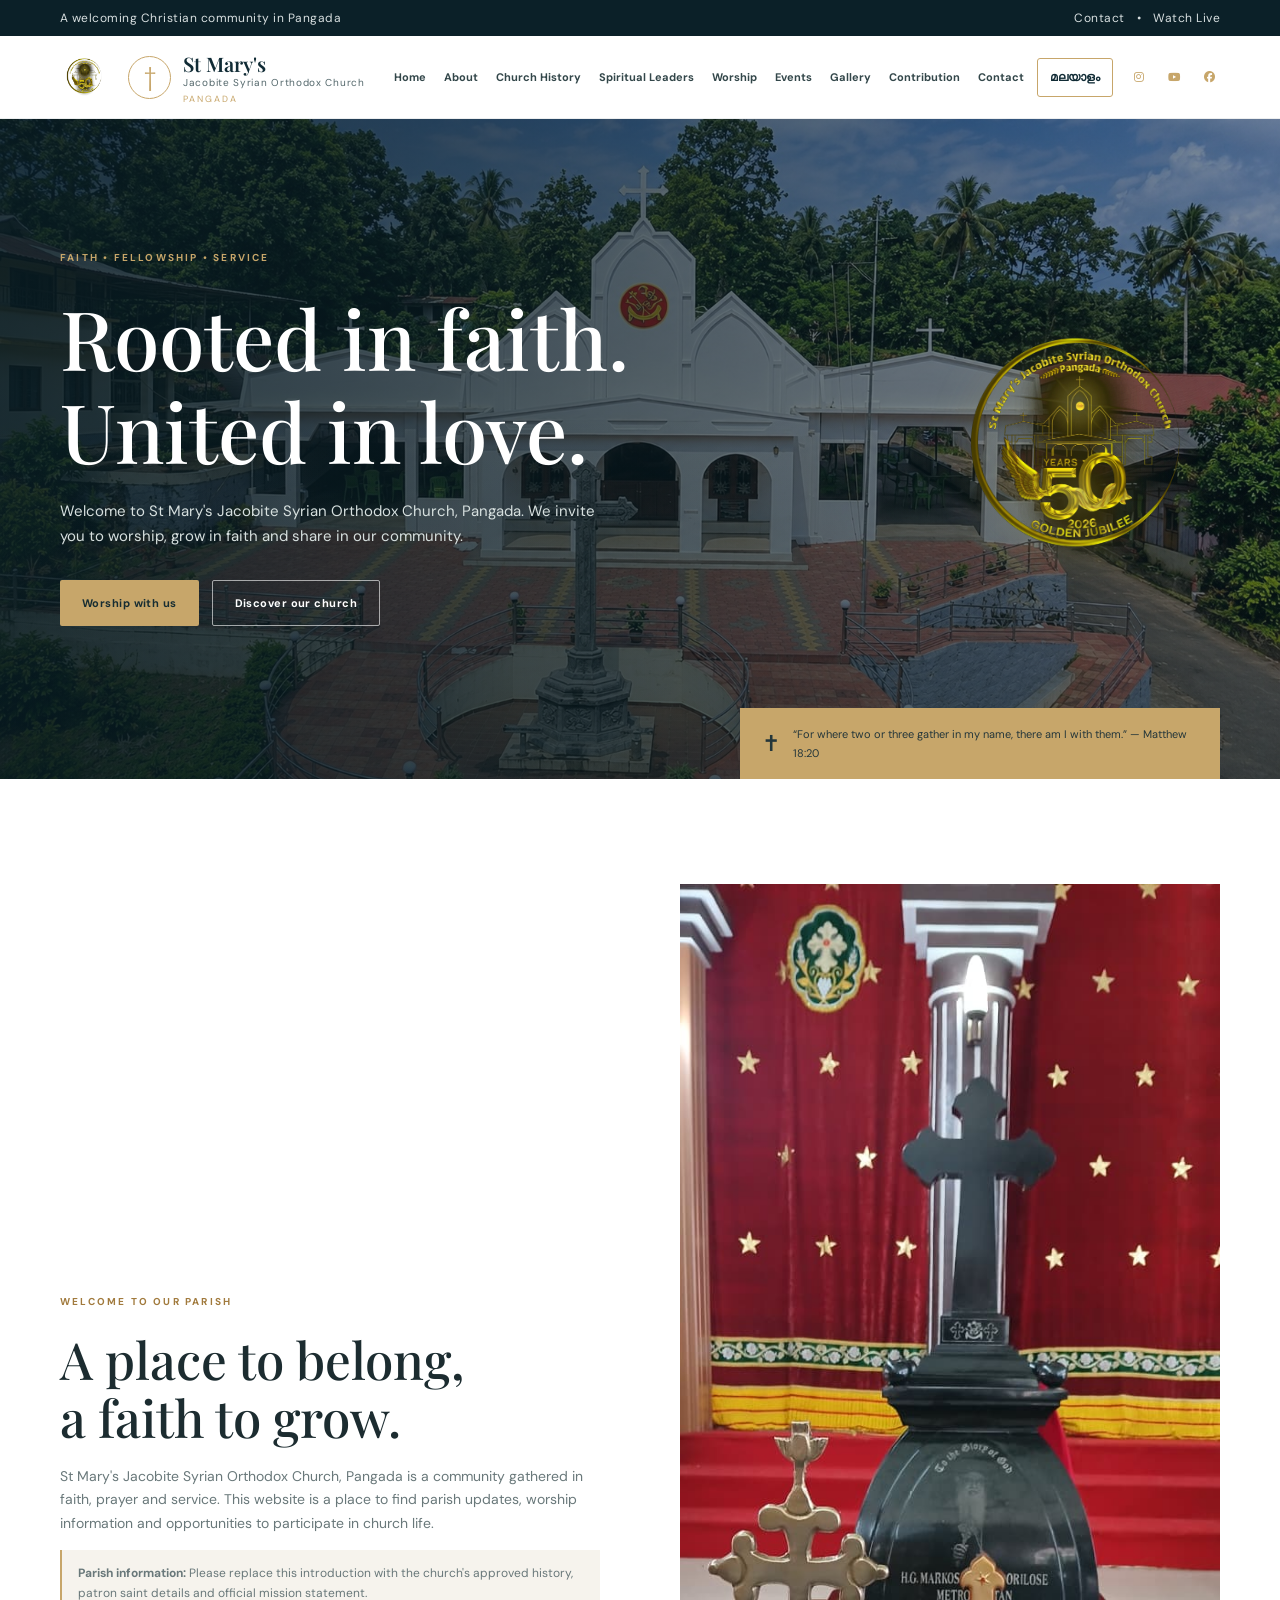
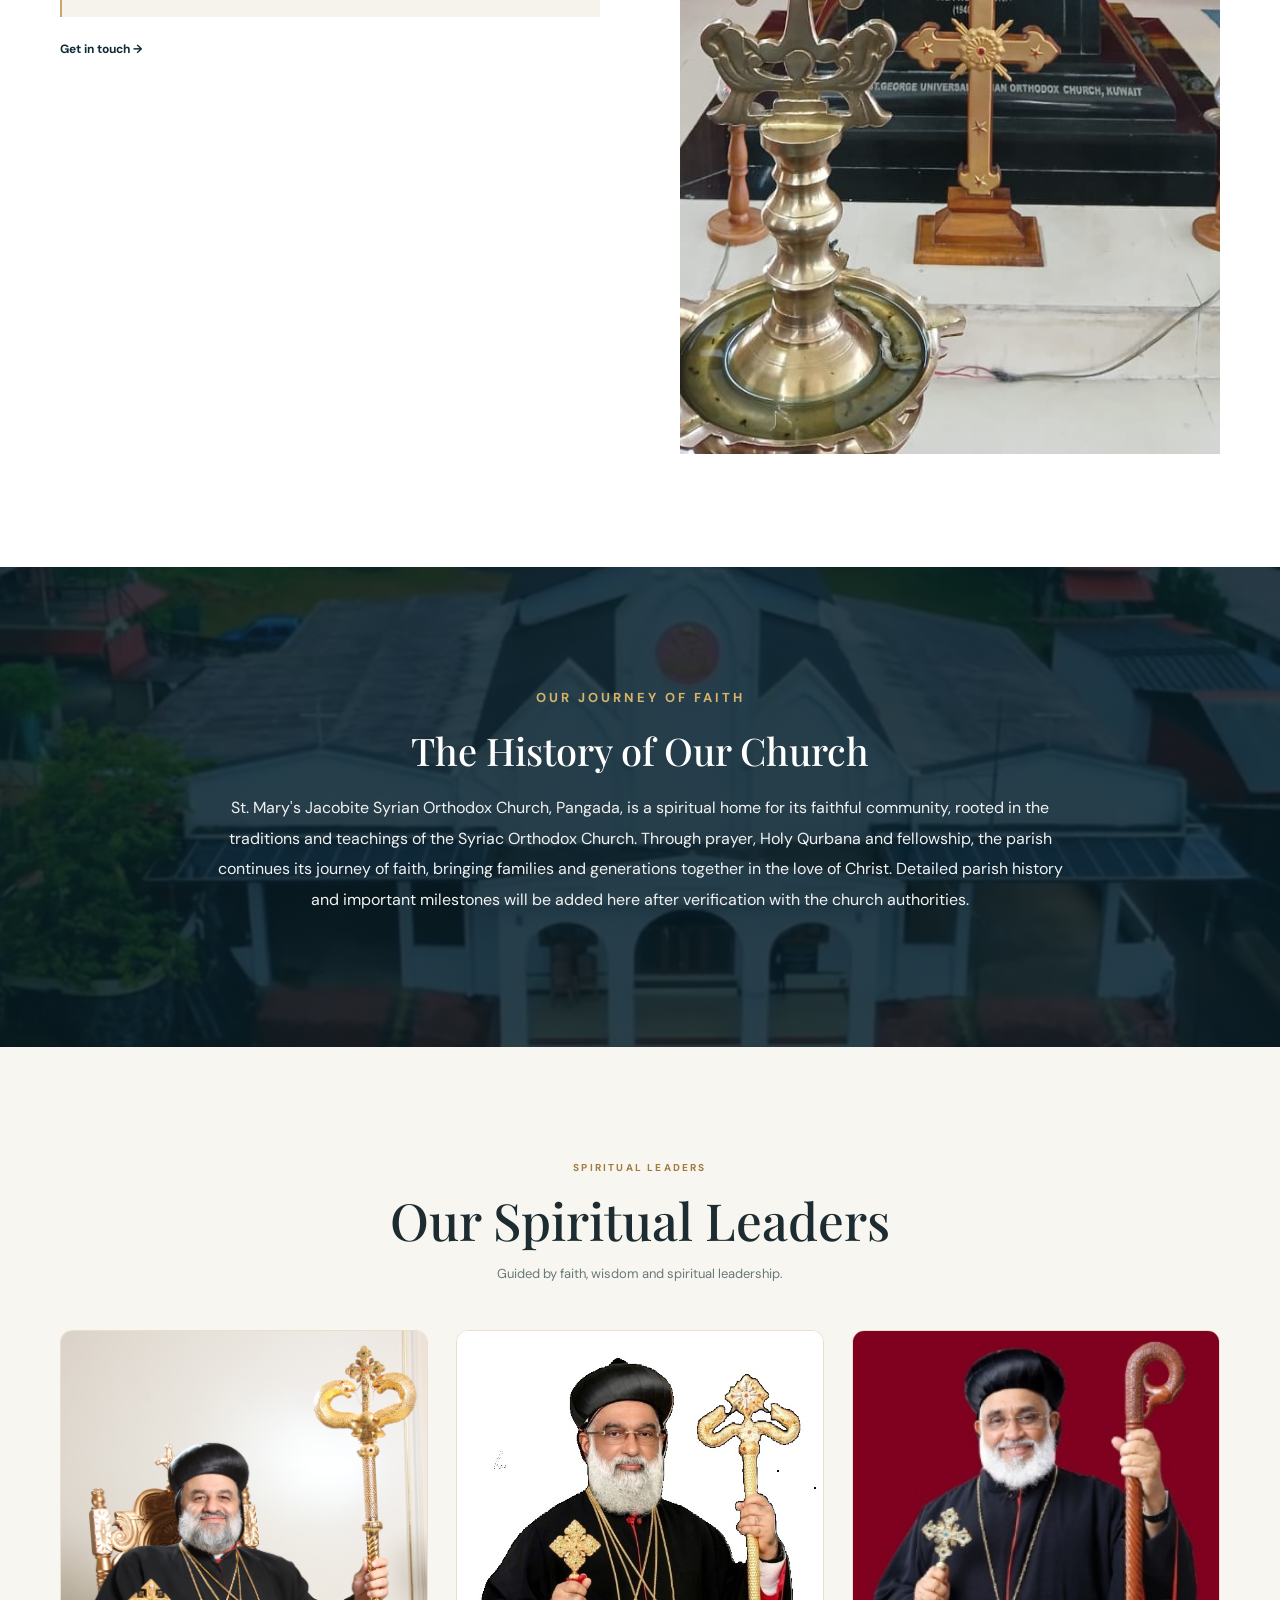
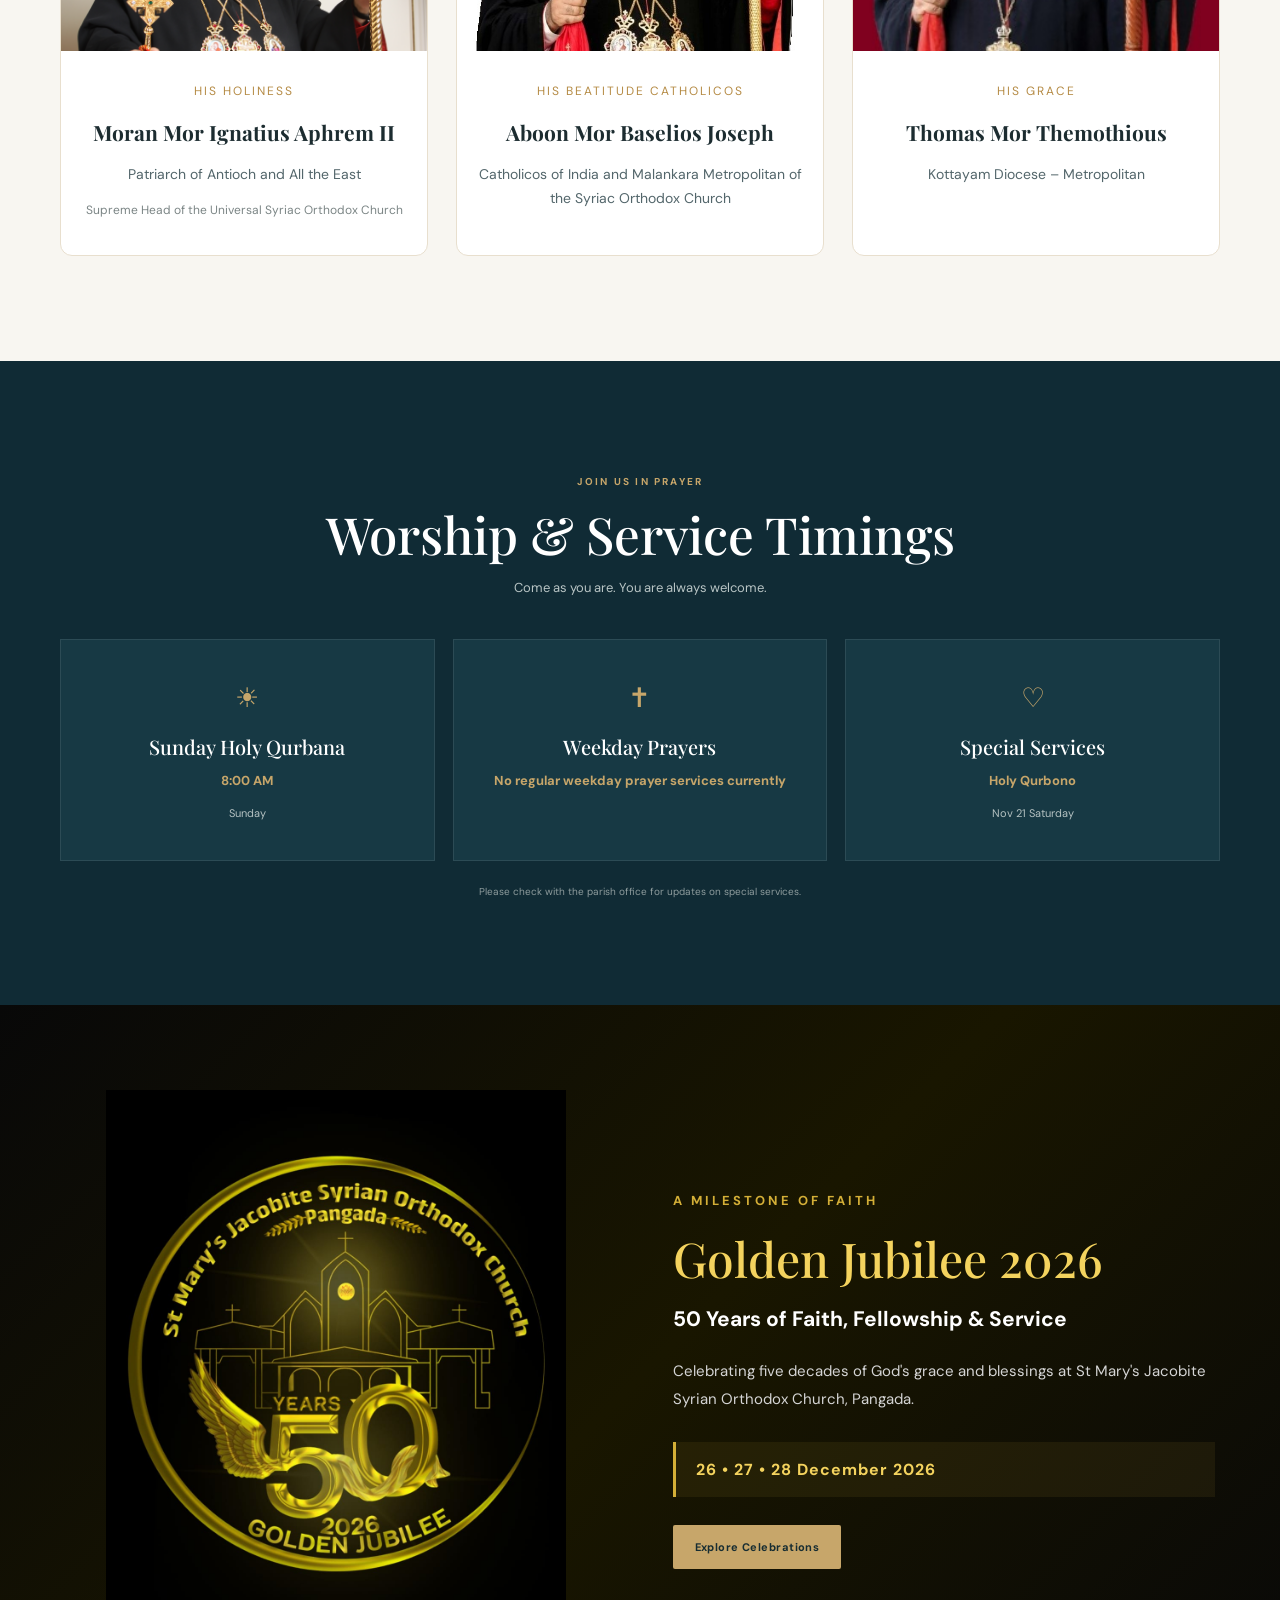
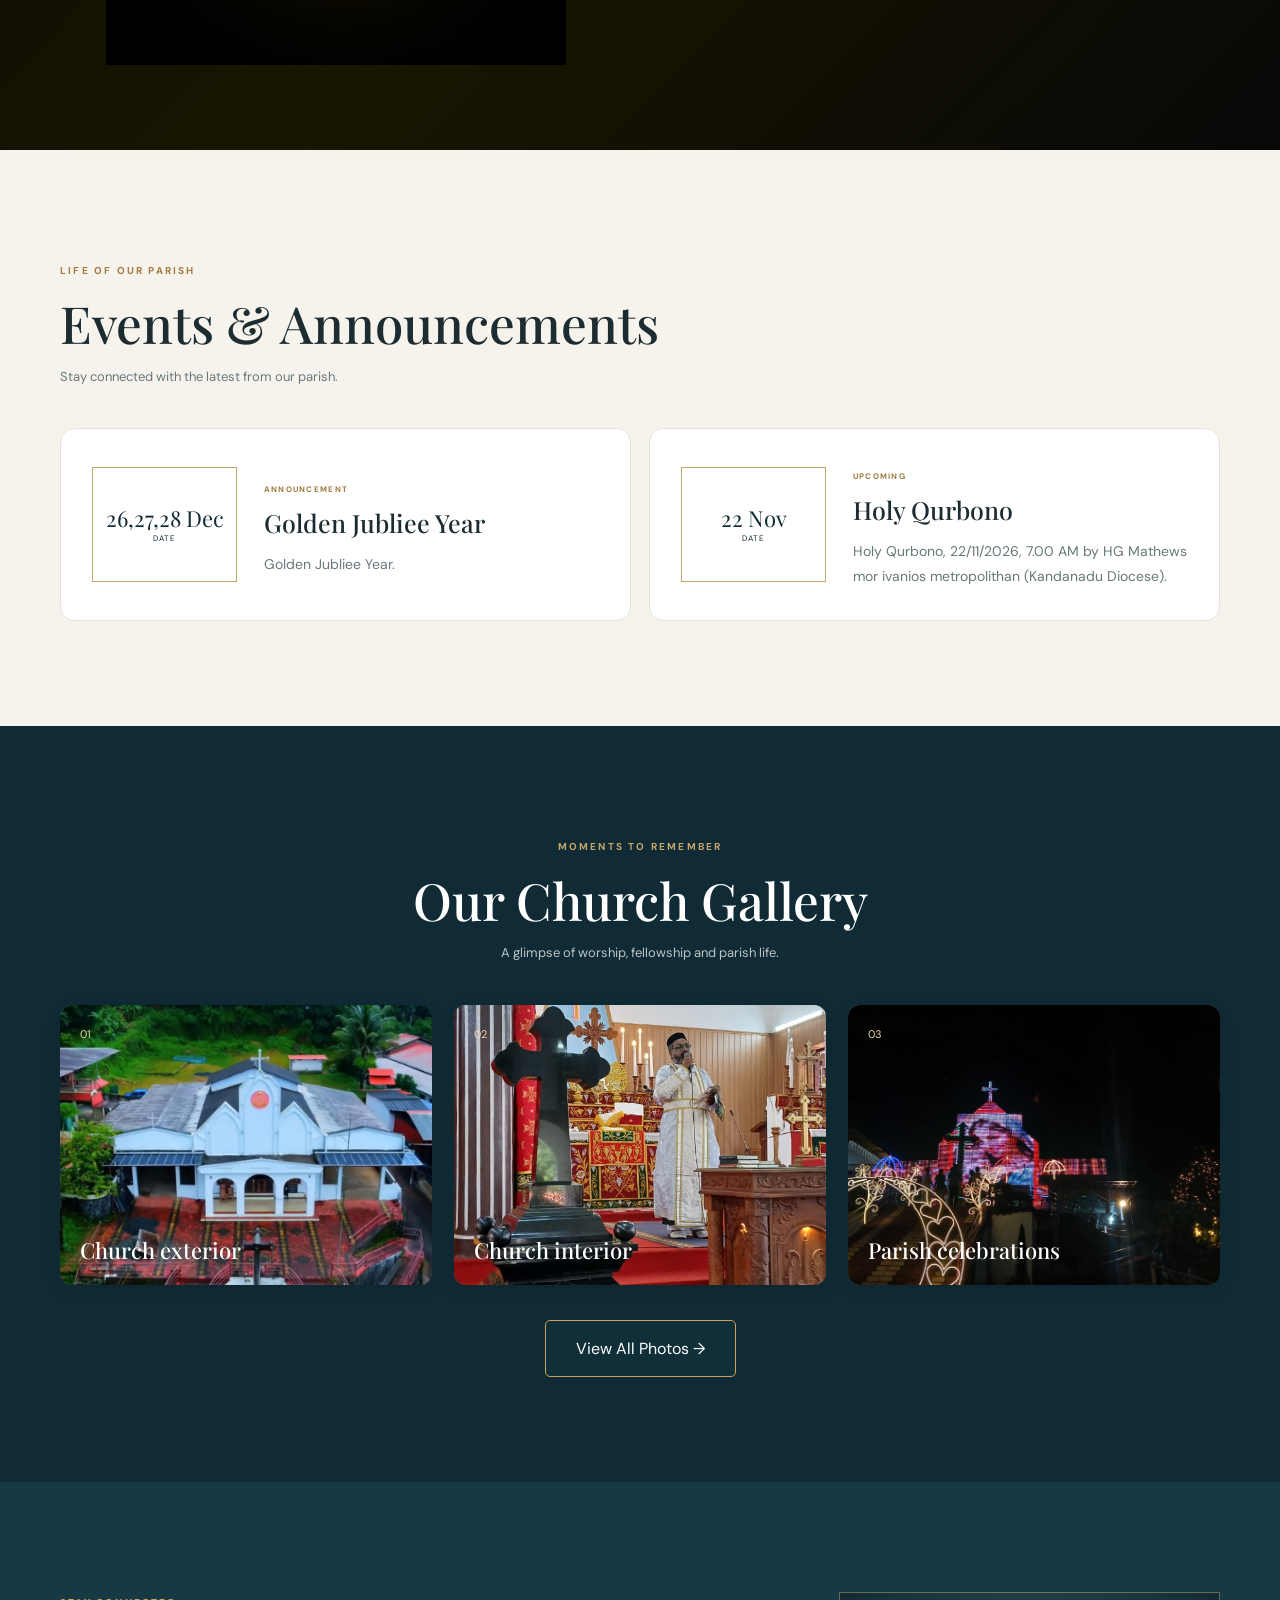
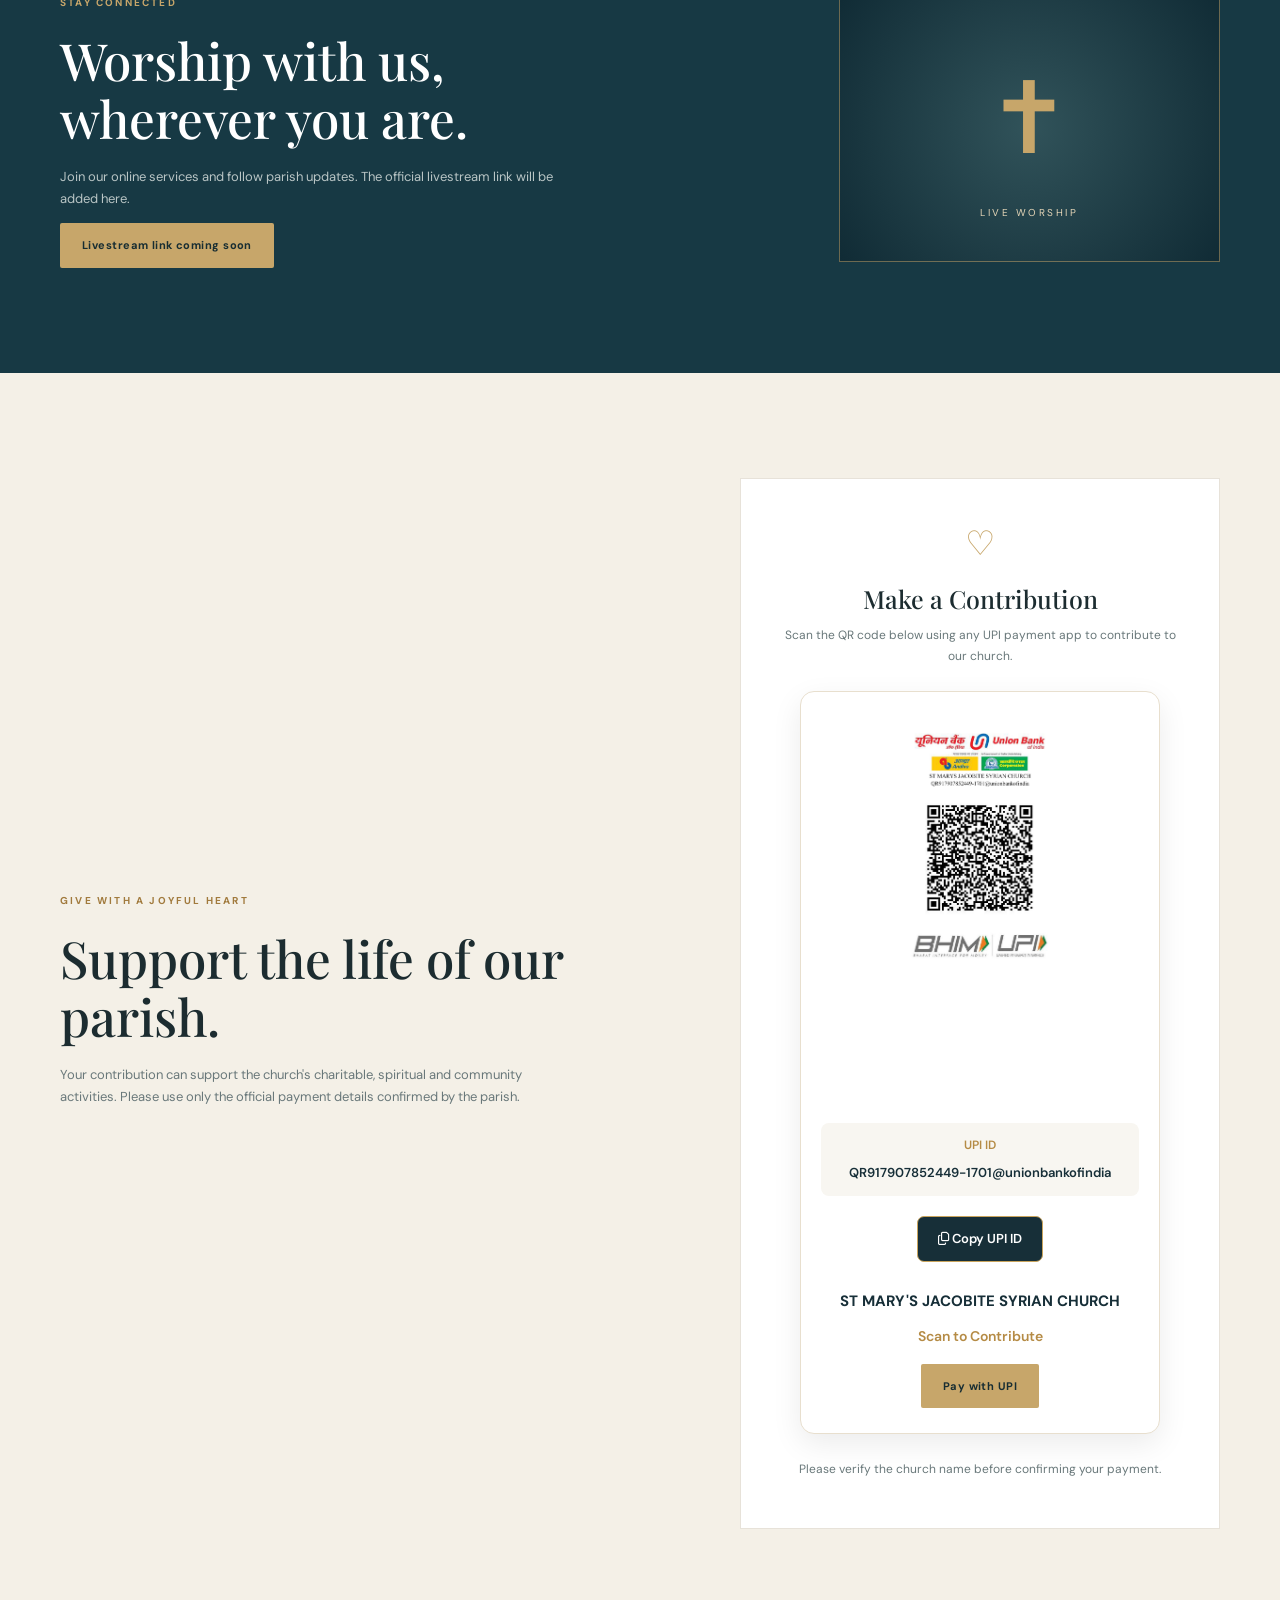
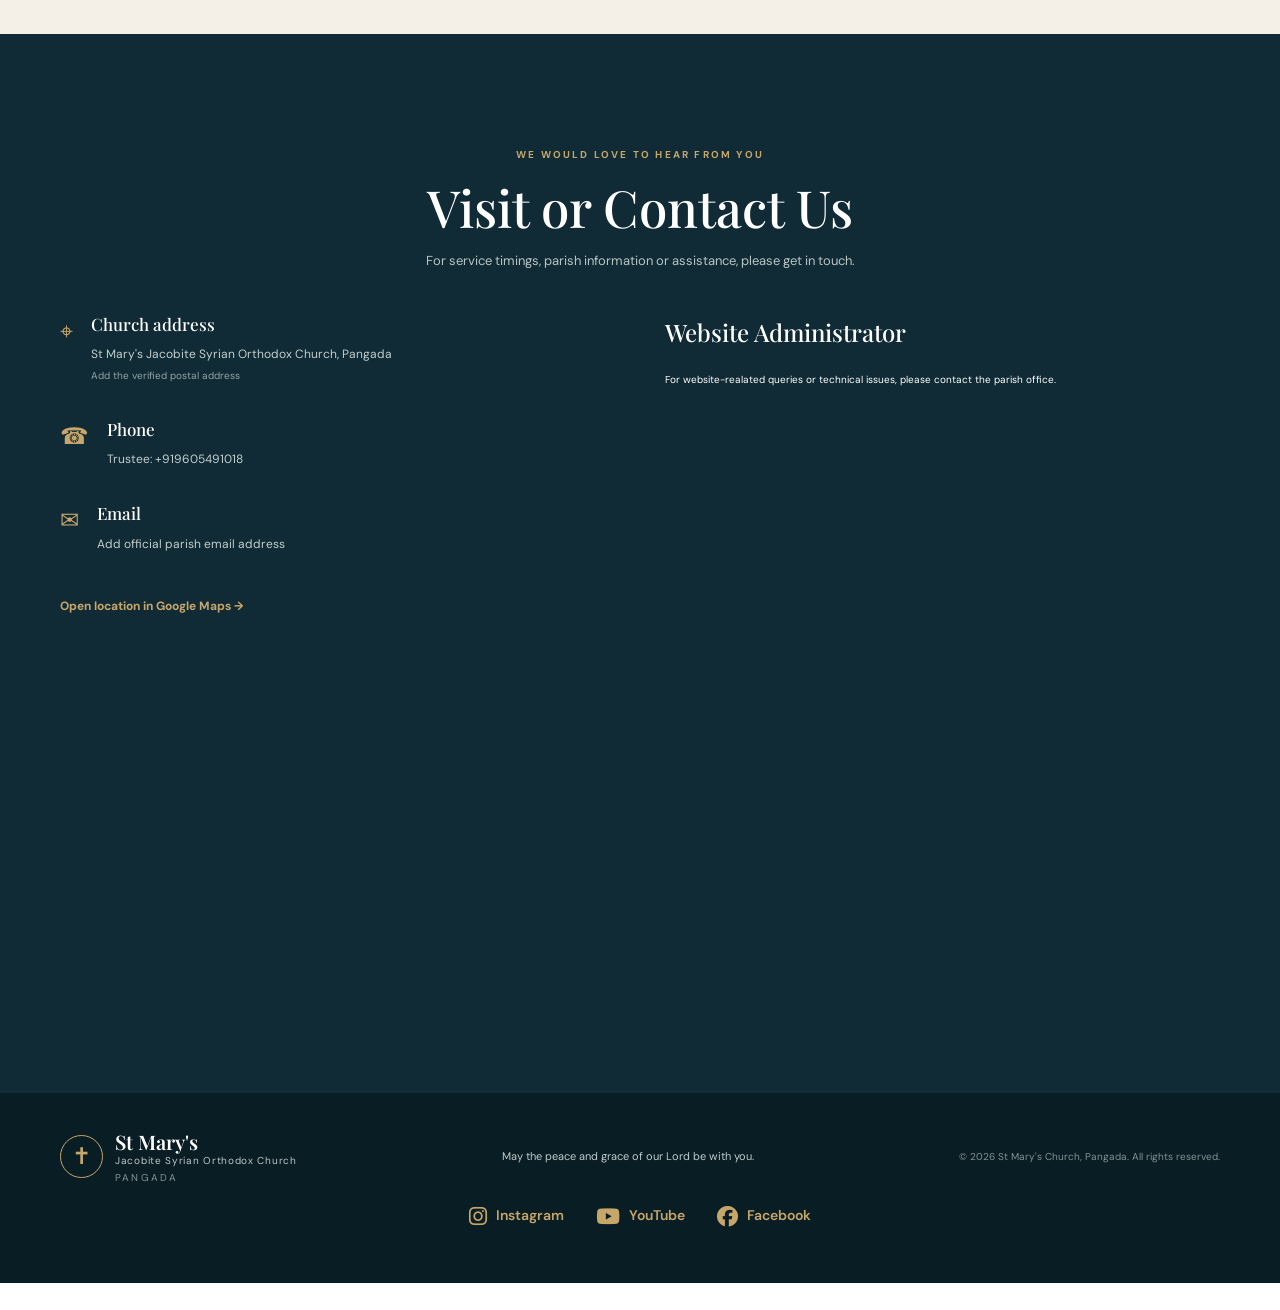
<file: index.html>
<!DOCTYPE html>
<html lang="en">

<head>
  <meta charset="UTF-8">
  <meta name="viewport" content="width=device-width, initial-scale=1.0">
  <meta name="description"
    content="Welcome to St Mary's Jacobite Syrian Orthodox Church, Pangada. Find worship timings, events, announcements and ways to connect.">
  <meta name="theme-color" content="#102b35">
  <title>St Mary's Jacobite Syrian Orthodox Church | Pangada</title>
  <link rel="preconnect" href="https://fonts.googleapis.com">
  <link rel="preconnect" href="https://fonts.gstatic.com" crossorigin>
  <link
    href="https://fonts.googleapis.com/css2?family=DM+Sans:wght@400;500;600;700&family=Playfair+Display:wght@500;600;700&family=Noto+Sans+Malayalam:wght@400;500;600;700&display=swap"
    rel="stylesheet">
  <link rel="stylesheet" href="https://cdnjs.cloudflare.com/ajax/libs/font-awesome/6.5.2/css/all.min.css">
  <link rel="stylesheet" href="styles.css">
</head>

<body>
  <div class="topbar">
    <div class="container topbar-inner">
      <span data-en="A welcoming Christian community in Pangada" data-ml="പങ്ങാടയിലെ സ്നേഹപൂർണ്ണമായ ക്രൈസ്തവ സമൂഹം">A
        welcoming Christian community in Pangada</span>
      <div class="top-links"><a href="#contact" data-en="Contact" data-ml="ബന്ധപ്പെടുക">Contact</a><span>•</span><a
          href="#livestream" data-en="Watch Live" data-ml="ലൈവ് കാണുക">Watch Live</a></div>
    </div>
  </div>

  <header class="site-header">
    <div class="container nav-wrap">
      <a class="brand" href="#home" aria-label="St Mary's Church home">

    <img class="brand-jubilee"
         src="assets/images/jubilee-logo-transparent.png"
         alt="Golden Jubilee 2026">

    <div class="brand-mark">†</div>
        <div class="brand-text"><strong>St Mary's</strong><span data-en="Jacobite Syrian Orthodox Church"
            data-ml="യാക്കോബായ സുറിയാനി ഓർത്തഡോക്സ് പള്ളി">Jacobite Syrian Orthodox Church</span><small>PANGADA</small>
        </div>
      </a>
      <button class="menu-toggle" id="menuToggle" aria-label="Open navigation" aria-expanded="false">☰</button>
      <nav class="main-nav" id="mainNav">
        <a href="#home" data-en="Home" data-ml="ഹോം">Home</a>
        <a href="#about" data-en="About" data-ml="ഇടവകയെക്കുറിച്ച്">About</a>
        <a href="#history" data-en="History" data-ml="ചരിത്രം">Church History</a>
        <a href="#leaders" data-en="Spiritual Leaders" data-ml="ആത്മീയ നേതാക്കൾ">Spiritual Leaders</a>
        <a href="#worship" data-en="Worship" data-ml="ആരാധന">Worship</a>
        <a href="#events" data-en="Events" data-ml="പരിപാടികൾ">Events</a>
        <a href="#gallery" data-en="Gallery" data-ml="ചിത്രങ്ങൾ">Gallery</a>
        <a href="#donate" data-en="Contribution" data-ml="സംഭാവന">Contribution</a>
        <a href="#contact" data-en="Contact" data-ml="ബന്ധപ്പെടുക">Contact</a>
        <button class="language-toggle" id="languageToggle" type="button">മലയാളം</button>
        <div class="header-socials">
          <a href="https://www.instagram.com/jsoya_pangada/" target="_blank" rel="noopener noreferrer"
            aria-label="Instagram">
            <i class="fa-brands fa-instagram"></i>
          </a>

          <a href="https://youtube.com/@pangadapally" target="_blank" rel="noopener noreferrer" aria-label="YouTube">
            <i class="fa-brands fa-youtube"></i>
          </a>

          <a href="https://www.facebook.com/share/1DgZ7vHyty/" target="_blank" rel="noopener noreferrer"
            aria-label="Facebook">
            <i class="fa-brands fa-facebook"></i>
          </a>
        </div>
      </nav>
    </div>
  </header>

  <main>
    <section class="hero" id="home">
      <div class="hero-overlay"></div>
      <div class="hero-jubilee-logo">
    <img src="assets/images/jubilee-logo-transparent.png"
         alt="St Mary's Church Golden Jubilee 2026">
</div>
      <div class="container hero-content">
        <span class="eyebrow" data-en="FAITH • FELLOWSHIP • SERVICE" data-ml="വിശ്വാസം • കൂട്ടായ്മ • സേവനം">FAITH •
          FELLOWSHIP • SERVICE</span>
        <h1 data-en="Rooted in faith.<br>United in love." data-ml="വിശ്വാസത്തിൽ വേരൂന്നി.<br>സ്നേഹത്തിൽ ഒന്നായി.">Rooted
          in faith.<br>United in love.</h1>
        <p data-en="Welcome to St Mary's Jacobite Syrian Orthodox Church, Pangada. We invite you to worship, grow in faith and share in our community."
          data-ml="പങ്ങടാ സെന്റ് മേരീസ് യാക്കോബായ സുറിയാനി ഓർത്തഡോക്സ് പള്ളിയിലേക്ക് സ്വാഗതം. ആരാധനയിലും വിശ്വാസ വളർച്ചയിലും നമ്മുടെ ഇടവക കൂട്ടായ്മയിലും പങ്കുചേരുക.">
          Welcome to St Mary's Jacobite Syrian Orthodox Church, Pangada. We invite you to worship, grow in faith and
          share in our community.</p>
        <div class="hero-actions"><a class="btn btn-gold" href="#worship" data-en="Worship with us"
            data-ml="ആരാധനയിൽ പങ്കുചേരുക">Worship with us</a><a class="btn btn-outline" href="#about"
            data-en="Discover our church" data-ml="ഇടവകയെ അറിയാം">Discover our church</a></div>
      </div>
      <div class="hero-note"><span>✝</span><span
          data-en="“For where two or three gather in my name, there am I with them.” — Matthew 18:20"
          data-ml="“രണ്ടോ മൂന്നോ പേർ എന്റെ നാമത്തിൽ കൂടിവരുന്നിടത്ത് ഞാൻ അവരുടെ നടുവിൽ ഉണ്ട്.” — മത്തായി 18:20">“For
          where two or three gather in my name, there am I with them.” — Matthew 18:20</span></div>
    </section>

    <section class="welcome section-pad" id="about">
      <div class="container two-col">
        <div>
          <span class="eyebrow dark" data-en="WELCOME TO OUR PARISH" data-ml="നമ്മുടെ ഇടവകയിലേക്ക് സ്വാഗതം">WELCOME TO
            OUR PARISH</span>
          <h2 data-en="A place to belong,<br>a faith to grow." data-ml="ഒന്നിച്ചുചേരാൻ ഒരിടം,<br>വളരാൻ ഒരു വിശ്വാസം.">A
            place to belong,<br>a faith to grow.</h2>
          <p data-en="St Mary's Jacobite Syrian Orthodox Church, Pangada is a community gathered in faith, prayer and service. This website is a place to find parish updates, worship information and opportunities to participate in church life."
            data-ml="വിശ്വാസത്തിലും പ്രാർത്ഥനയിലും സേവനത്തിലും ഒന്നിച്ചുചേരുന്ന ഇടവക സമൂഹമാണ് പങ്ങടാ സെന്റ് മേരീസ് യാക്കോബായ സുറിയാനി ഓർത്തഡോക്സ് പള്ളി. ഇടവക വാർത്തകൾ, ആരാധനാ വിവരങ്ങൾ, ഇടവക പ്രവർത്തനങ്ങളിൽ പങ്കുചേരാനുള്ള അവസരങ്ങൾ എന്നിവ ഇവിടെ അറിയാം.">
            St Mary's Jacobite Syrian Orthodox Church, Pangada is a community gathered in faith, prayer and service.
            This website is a place to find parish updates, worship information and opportunities to participate in
            church life.</p>
          <p class="notice"><strong data-en="Parish information:" data-ml="ഇടവക വിവരങ്ങൾ:">Parish information:</strong>
            <span
              data-en="Please replace this introduction with the church's approved history, patron saint details and official mission statement."
              data-ml="പള്ളിയുടെ അംഗീകരിച്ച ചരിത്രം, മധ്യസ്ഥ വിശുദ്ധയെക്കുറിച്ചുള്ള വിവരങ്ങൾ, ഔദ്യോഗിക ലക്ഷ്യപ്രഖ്യാപനം എന്നിവ ചേർത്ത് ഈ ഭാഗം പുതുക്കുക.">Please
              replace this introduction with the church's approved history, patron saint details and official mission
              statement.</span>
          </p>
          <a class="text-link" href="#contact" data-en="Get in touch →" data-ml="ബന്ധപ്പെടുക →">Get in touch →</a>
        </div>
        <div class="Thomb"><img src="assets/images/church-thomb.jpeg" alt="Markose mor Koorilose Metropolitan"></div>
      </div>
    </section>
    <section class="church-history" id="history">
      <div class="history-overlay">
        <div class="history-content">

          <span class="eyebrow" data-en="OUR JOURNEY OF FAITH" data-ml="വിശ്വാസത്തിന്റെ യാത്ര">
            OUR JOURNEY OF FAITH
          </span>

          <h2 data-en="The History of Our Church" data-ml="നമ്മുടെ പള്ളിയുടെ ചരിത്രം">
            The History of Our Church
          </h2>

          <p data-en="St. Mary's Jacobite Syrian Orthodox Church, Pangada, is a spiritual home for its faithful community, rooted in the traditions and teachings of the Syriac Orthodox Church. Through prayer, Holy Qurbana and fellowship, the parish continues its journey of faith, bringing families and generations together in the love of Christ. Detailed parish history and important milestones will be added here after verification with the church authorities."
            data-ml="പങ്ങടാ സെന്റ് മേരീസ് യാക്കോബായ സുറിയാനി ഓർത്തഡോക്സ് പള്ളി വിശ്വാസികളുടെ ആത്മീയ ഭവനമാണ്. പ്രാർത്ഥനയിലൂടെയും വിശുദ്ധ കുർബാനയിലൂടെയും കൂട്ടായ്മയിലൂടെയും ക്രിസ്തുവിന്റെ സ്നേഹത്തിൽ കുടുംബങ്ങളെയും തലമുറകളെയും ഒന്നിപ്പിച്ചുകൊണ്ട് ഇടവക വിശ്വാസയാത്ര തുടരുന്നു. ഇടവകയുടെ വിശദമായ ചരിത്രവും പ്രധാന സംഭവങ്ങളും പിന്നീട് ഇവിടെ ചേർക്കുന്നതാണ്.">
            St. Mary's Jacobite Syrian Orthodox Church, Pangada, is a spiritual home for its faithful community, rooted
            in the traditions and teachings of the Syriac Orthodox Church. Through prayer, Holy Qurbana and fellowship,
            the parish continues its journey of faith, bringing families and generations together in the love of Christ.
            Detailed parish history and important milestones will be added here after verification with the church
            authorities.
          </p>

        </div>
      </div>
    </section>
    <section class="leaders section-pad" id="leaders">
      <div class="container">

        <div class="section-heading centered">
          <span class="eyebrow dark" data-en="SPIRITUAL LEADERS" data-ml="ആത്മീയ നേതാക്കൾ">SPIRITUAL LEADERS</span>

          <h2 data-en="Our Spiritual Leaders" data-ml="നമ്മുടെ ആത്മീയ നേതാക്കൾ">
            Our Spiritual Leaders
          </h2>

          <p data-en="Guided by faith, wisdom and spiritual leadership."
            data-ml="വിശ്വാസത്താലും ജ്ഞാനത്താലും ആത്മീയ നേതൃത്വത്താലും നയിക്കപ്പെടുന്നു.">
            Guided by faith, wisdom and spiritual leadership.
          </p>
        </div>

        <div class="leaders-grid">

          <article class="leader-card">
            <img src="assets/images/patriarch-ignatius-aphrem-ii.jpg" alt="Moran Mor Ignatius Aphrem II">
            <div class="leader-info">
              <span data-en="His Holiness" data-ml="പരിശുദ്ധ പിതാവ്">His Holiness</span>
              <h3 data-en="Moran Mor Ignatius Aphrem II" data-ml="മോറാൻ മോർ ഇഗ്നാത്തിയോസ് അപ്രേം രണ്ടാമൻ">Moran Mor
                Ignatius Aphrem II</h3>
              <p data-en="Patriarch of Antioch and All the East"
                data-ml="അന്ത്യോക്യായുടെയും കിഴക്കൊക്കെയുടെയും പാത്രിയർക്കീസ്"> Patriarch of Antioch and All the East
              </p>

              <small data-en="Supreme Head of the Universal Syriac Orthodox Church"
                data-ml="സാർവത്രിക സുറിയാനി ഓർത്തഡോക്സ് സഭയുടെ പരമാധ്യക്ഷൻ">
                Supreme Head of the Universal Syriac Orthodox Church
              </small>
            </div>
          </article>

          <article class="leader-card">
            <img src="assets/images/baselios-joseph.jpg" alt="Baselios Joseph">
            <div class="leader-info">
              <span data-en="His Beatitude Catholicos" data-ml="അഭിവന്ദ്യ കാതോലിക്കോസ്">His Beatitude Catholicos</span>

              <h3 data-en="Aboon Mor Baselios Joseph" data-ml="അബൂൻ മോർ ബസേലിയോസ് ജോസഫ്">Aboon Mor Baselios Joseph</h3>

              <p data-en="Catholicos of India and Malankara Metropolitan of the Syriac Orthodox Church"
                data-ml="ഇന്ത്യയുടെ കാതോലിക്കോസും സുറിയാനി ഓർത്തഡോക്സ് സഭയുടെ മലങ്കര മെത്രാപ്പോലീത്തയും">
                Catholicos of India and Malankara Metropolitan of the Syriac Orthodox Church
              </p>
            </div>
          </article>

          <article class="leader-card">
            <img src="assets/images/themotios-metropolitan.jpg" alt="Thomas Mor Themothious">
            <div class="leader-info">
              <span data-en="His Grace" data-ml="അഭിവന്ദ്യ പിതാവ്">His Grace</span>

              <h3 data-en="Thomas Mor Themothious" data-ml="തോമസ് മോർ തെമോത്തിയോസ്">
                Thomas Mor Themothious
              </h3>

              <p data-en="Kottayam Diocese – Metropolitan" data-ml="കോട്ടയം ഭദ്രാസന മെത്രാപ്പോലീത്ത">
                Kottayam Diocese – Metropolitan
              </p>
            </div>
          </article>

        </div>
      </div>
    </section>

    <section class="worship section-pad" id="worship">
      <div class="container">
        <div class="section-heading centered"><span class="eyebrow" data-en="JOIN US IN PRAYER"
            data-ml="പ്രാർത്ഥനയിൽ പങ്കുചേരുക">JOIN US IN PRAYER</span>
          <h2 data-en="Worship & Service Timings" data-ml="ആരാധനാ സമയക്രമം">Worship & Service Timings</h2>
          <p data-en="Come as you are. You are always welcome."
            data-ml="എങ്ങനെയായാലും വരിക. നിങ്ങൾക്ക് എപ്പോഴും സ്വാഗതം.">Come as you are. You are always welcome.</p>
        </div>
        <div class="timing-grid">
          <article class="timing-card">
            <div class="timing-icon">☀</div>
            <h3 data-en="Sunday Holy Qurbono" data-ml="ഞായറാഴ്ച വിശുദ്ധ കുർബാന">Sunday Holy Qurbana</h3>
            <p class="time-placeholder" data-en="8:00 AM" data-ml="8:00 AM">8:00 AM</p><span data-en="Sunday"
              data-ml="ഞായറാഴ്ച">Sunday</span>
          </article>
          <article class="timing-card">
            <div class="timing-icon">✝</div>
            <h3 data-en="Weekday Prayers" data-ml="പ്രവൃത്തി ദിവസങ്ങളിലെ പ്രാർത്ഥന">Weekday Prayers</h3>
            <p class="time-placeholder" data-en="No regular weekday prayer services currently"
              data-ml="നിലവിൽ പ്രവൃത്തിദിവസങ്ങളിൽ പതിവ് പ്രാർത്ഥനകൾ ഇല്ല.">No regular weekday prayer services currently
            </p><span data-en="" data-ml=""></span>
          </article>
          <article class="timing-card">
            <div class="timing-icon">♡</div>
            <h3 data-en="Special Services" data-ml="പ്രത്യേക ശുശ്രൂഷകൾ">Special Services</h3>
            <p class="time-placeholder" data-en="Holy Qurbono" data-ml="വിശുദ്ധ കുർബാന">Holy Qurbono</p><span
              data-en="Nov 21 Saturday" data-ml="നവംബർ 21 ശനിയാഴ്ച">Nov 21 Saturday</span>
          </article>
        </div>
        <p class="small-note" data-en="Please check with the parish office for updates on special services."
          data-ml="പ്രത്യേക ശുശ്രൂഷകളുടെ വിവരങ്ങൾക്ക് പള്ളി ഓഫീസുമായി ബന്ധപ്പെടുക.">Please check with the parish office
          for updates on special services.</p>
      </div>
    </section>

    <!-- Golden Jubilee Section -->
<section class="jubilee-section" id="jubilee">

    <div class="jubilee-container">

        <div class="jubilee-logo">
            <img src="assets/images/jubliee-logo.jpeg"
                 alt="St Mary's Jacobite Syrian Orthodox Church Golden Jubilee 2026">
        </div>

        <div class="jubilee-content">

            <span class="jubilee-label"
                  data-en="A MILESTONE OF FAITH"
                  data-ml="വിശ്വാസത്തിന്റെ സുവർണ്ണ നാഴികക്കല്ല്">
                A MILESTONE OF FAITH
            </span>

            <h2 data-en="Golden Jubilee 2026"
                data-ml="സുവർണ്ണ ജൂബിലി 2026">
                Golden Jubilee 2026
            </h2>

            <h3 data-en="50 Years of Faith, Fellowship & Service"
                data-ml="വിശ്വാസത്തിന്റെയും കൂട്ടായ്മയുടെയും സേവനത്തിന്റെയും 50 വർഷങ്ങൾ">
                50 Years of Faith, Fellowship & Service
            </h3>

            <p data-en="Celebrating five decades of God's grace and blessings at St Mary's Jacobite Syrian Orthodox Church, Pangada."
               data-ml="പങ്ങടാ സെന്റ് മേരീസ് യാക്കോബായ സുറിയാനി പള്ളിയിൽ ദൈവത്തിന്റെ കൃപയും അനുഗ്രഹവും നിറഞ്ഞ അഞ്ച് പതിറ്റാണ്ടുകളുടെ ആഘോഷം.">
                Celebrating five decades of God's grace and blessings at St Mary's Jacobite Syrian Orthodox Church, Pangada.
            </p>

            <div class="jubilee-dates">
                <span data-en="26 • 27 • 28 December 2026"
                      data-ml="2026 ഡിസംബർ 26 • 27 • 28">
                    26 • 27 • 28 December 2026
                </span>
            </div>

            <a href="#events" class="btn btn-gold"
               data-en="Explore Celebrations"
               data-ml="ആഘോഷങ്ങൾ കാണുക">
                Explore Celebrations
            </a>

        </div>

    </div>

</section>
<!-- End Golden Jubilee Section -->
    <section class="events section-pad" id="events">
      <div class="container">
        <div class="section-heading"><span class="eyebrow dark" data-en="LIFE OF OUR PARISH"
            data-ml="നമ്മുടെ ഇടവക ജീവിതം">LIFE OF OUR PARISH</span>
          <h2 data-en="Events & Announcements" data-ml="പരിപാടികളും അറിയിപ്പുകളും">Events & Announcements</h2>
          <p data-en="Stay connected with the latest from our parish."
            data-ml="ഇടവകയിലെ പുതിയ വിശേഷങ്ങളുമായി ബന്ധപ്പെട്ടു തുടരുക.">Stay connected with the latest from our parish.
          </p>
        </div>
        <div class="event-grid" id="eventGrid">
          <article class="event-card">
            <div class="event-date"><strong>26,27,28 Dec</strong><span data-en="DATE" data-ml="തീയതി">DATE</span></div>
            <div><span class="tag" data-en="ANNOUNCEMENT" data-ml="അറിയിപ്പ്">ANNOUNCEMENT</span>
              <h3 data-en="Golden Jubliee Year" data-ml="സുവർണ്ണ ജൂബിലി വർഷം">Golden Jubliee Year</h3>
              <p data-en="Golden Jubliee Year." data-ml="സുവർണ്ണ ജൂബിലി വർഷം.">Golden Jubliee Year.</p>
            </div>
          </article>
          <article class="event-card">
            <div class="event-date"><strong>22 Nov</strong><span data-en="DATE" data-ml="തീയതി">DATE</span></div>
            <div><span class="tag" data-en="UPCOMING" data-ml="വരാനിരിക്കുന്നത്">UPCOMING</span>
              <h3 data-en="Holy Qurbono" data-ml="വിശുദ്ധ കുർബാന">Holy Qurbono</h3>
              <p data-en="Holy Qurbono, 22/11/2026, 7.00 AM by HG Mathews mor ivanios metropolithan(Kandanadu Diocese)."
                data-ml="വിശുദ്ധ കുർബാന, 22/11/2026, രാവിലെ 7.00-ന്, അഭിവന്ദ്യ മാത്യൂസ് മോർ ഇവാനിയോസ് മെത്രാപ്പോലീത്ത (കണ്ടനാട് ഭദ്രാസനം) മുഖ്യകാർമ്മികത്വം വഹിക്കുന്നു.">
                Holy Qurbono, 22/11/2026, 7.00 AM by HG Mathews mor ivanios metropolithan (Kandanadu Diocese).</p>
            </div>
          </article>
        </div>
      </div>
    </section>

    <section class="gallery section-pad" id="gallery">
      <div class="container">
        <div class="section-heading centered"><span class="eyebrow" data-en="MOMENTS TO REMEMBER"
            data-ml="ഓർമ്മയിലെ നിമിഷങ്ങൾ">MOMENTS TO REMEMBER</span>
          <h2 data-en="Our Church Gallery" data-ml="നമ്മുടെ പള്ളി ചിത്രങ്ങൾ">Our Church Gallery</h2>
          <p data-en="A glimpse of worship, fellowship and parish life."
            data-ml="ആരാധനയുടെയും കൂട്ടായ്മയുടെയും ഇടവക ജീവിതത്തിന്റെയും ചില കാഴ്ചകൾ.">A glimpse of worship, fellowship
            and parish life.</p>
        </div>
        <div class="gallery-grid">
          <button class="gallery-item gallery-one" data-full="assets/images/church-exterior1.jpeg"
            aria-label="Church exterior image"><img class="gallery-photo" src="assets/images/church-exterior1.jpeg"
              alt="Church exterior"><span>01</span><b data-en="Church exterior" data-ml="പള്ളിയുടെ പുറംഭാഗം">Church
              exterior</b></button>
          <button class="gallery-item gallery-two" data-full="assets/images/church-interior1.jpeg"
            aria-label="Church interior image"><img class="gallery-photo" src="assets/images/church-interior1.jpeg"
              alt="Church interior"><span>02</span><b data-en="Church interior" data-ml="പള്ളിയുടെ അകത്തളം">Church
              interior</b></button>
          <button class="gallery-item gallery-three" data-full="assets/images/church-celebration1.jpeg"
            aria-label="Parish event image"><img class="gallery-photo" src="assets/images/church-celebration1.jpeg"
              alt="Parish events"><span>03</span><b data-en="Parish celebrations" data-ml="ഇടവക ആഘോഷങ്ങൾ">Parish
              celebrations</b></button>
        </div>
      </div>
      <div class="gallery-view-all">
        <a href="gallery.html">View All Photos →</a>
      </div>
    </section>

    <section class="connect section-pad" id="livestream">
      <div class="container connect-inner">
        <div><span class="eyebrow" data-en="STAY CONNECTED" data-ml="ബന്ധപ്പെട്ടു തുടരുക">STAY CONNECTED</span>
          <h2 data-en="Worship with us,<br>wherever you are."
            data-ml="നിങ്ങൾ എവിടെയായാലും,<br>ഞങ്ങളോടൊപ്പം ആരാധിക്കുക.">Worship with us,<br>wherever you are.</h2>
          <p data-en="Join our online services and follow parish updates. The official livestream link will be added here."
            data-ml="ഓൺലൈൻ ശുശ്രൂഷകളിൽ പങ്കുചേരുകയും ഇടവക വാർത്തകൾ പിന്തുടരുകയും ചെയ്യുക. ഔദ്യോഗിക ലൈവ് സ്ട്രീം ലിങ്ക് ഇവിടെ ചേർക്കും.">
            Join our online services and follow parish updates. The official livestream link will be added here.</p><a
            class="btn btn-gold" id="liveLink" href="#" target="_blank" rel="noopener"
            data-en="Livestream link coming soon" data-ml="ലൈവ് സ്ട്രീം ലിങ്ക് ഉടൻ ലഭ്യമാകും">Livestream link coming
            soon</a>
        </div>
        <div class="live-art">
          <div class="cross-large">✝</div><span data-en="LIVE WORSHIP" data-ml="തത്സമയ ആരാധന">LIVE WORSHIP</span>
        </div>
      </div>
    </section>

    <section class="donate section-pad" id="donate">
    <div class="container donate-inner">

        <div>
            <span class="eyebrow dark"
                  data-en="GIVE WITH A JOYFUL HEART"
                  data-ml="സന്തോഷത്തോടെ സംഭാവന ചെയ്യുക">
                GIVE WITH A JOYFUL HEART
            </span>

            <h2 data-en="Support the life of our parish."
                data-ml="നമ്മുടെ ഇടവകയുടെ പ്രവർത്തനങ്ങൾക്ക് പിന്തുണ നൽകുക.">
                Support the life of our parish.
            </h2>

            <p data-en="Your contribution can support the church's charitable, spiritual and community activities. Please use only the official payment details confirmed by the parish."
               data-ml="നിങ്ങളുടെ സംഭാവന പള്ളിയുടെ കാരുണ്യ, ആത്മീയ, സാമൂഹിക പ്രവർത്തനങ്ങൾക്ക് സഹായകരമാകും. ഇടവക അംഗീകരിച്ച ഔദ്യോഗിക പേയ്മെന്റ് വിവരങ്ങൾ മാത്രം ഉപയോഗിക്കുക.">
                Your contribution can support the church's charitable, spiritual and community activities. Please use only the official payment details confirmed by the parish.
            </p>
        </div>

        <div class="donate-panel">
            <div class="donate-icon">♡</div>

            <h3 data-en="Make a Contribution"
                data-ml="സംഭാവന നൽകുക">
                Make a Contribution
            </h3>

            <p data-en="Scan the QR code below using any UPI payment app to contribute to our church."
               data-ml="നിങ്ങളുടെ UPI ആപ്പ് ഉപയോഗിച്ച് താഴെയുള്ള QR കോഡ് സ്കാൻ ചെയ്ത് പള്ളിയിലേക്ക് സംഭാവന നൽകുക.">
                Scan the QR code below using any UPI payment app to contribute to our church.
            </p>

            <div class="donation-qr">
                <img src="assets/images/QR-church.jpg"
                     alt="Official contribution QR code of St Mary's Jacobite Syrian Orthodox Church, Pangada">
                     <div class="upi-details">
    <span>UPI ID</span>
    <p>QR917907852449-1701@unionbankofindia</p>
</div>
<button type="button"
        class="copy-upi-btn"
        onclick="copyUPI()">
    <i class="fa-regular fa-copy"></i>
    <span data-en="Copy UPI ID"
          data-ml="UPI ID പകർത്തുക">Copy UPI ID</span>
</button>

                <h4>ST MARY'S JACOBITE SYRIAN CHURCH</h4>

                <p data-en="Scan to Contribute"
                   data-ml="സംഭാവന നൽകാൻ സ്കാൻ ചെയ്യുക">
                    Scan to Contribute
                </p>
                <a href="upi://pay?pa=QR917907852449-1701@unionbankofindia&pn=ST%20MARYS%20JACOBITE%20SYRIAN%20CHURCH&cu=INR"
   class="btn btn-gold"
   style="display:inline-block; margin-top:15px;">
    Pay with UPI
</a>
            </div>

            <p class="donation-note"
               data-en="Please verify the church name before confirming your payment."
               data-ml="പണമടയ്ക്കുന്നതിന് മുമ്പ് പള്ളിയുടെ പേര് ഉറപ്പുവരുത്തുക.">
                Please verify the church name before confirming your payment.
            </p>
        </div>

    </div>
</section>

    <section class="contact section-pad" id="contact">
      <div class="container">
        <div class="section-heading centered"><span class="eyebrow" data-en="WE WOULD LOVE TO HEAR FROM YOU"
            data-ml="നിങ്ങളിൽ നിന്ന് കേൾക്കാൻ ആഗ്രഹിക്കുന്നു">WE WOULD LOVE TO HEAR FROM YOU</span>
          <h2 data-en="Visit or Contact Us" data-ml="സന്ദർശിക്കുക / ബന്ധപ്പെടുക">Visit or Contact Us</h2>
          <p data-en="For service timings, parish information or assistance, please get in touch."
            data-ml="ശുശ്രൂഷാ സമയങ്ങൾക്കും ഇടവക വിവരങ്ങൾക്കും സഹായത്തിനും ബന്ധപ്പെടുക.">For service timings, parish
            information or assistance, please get in touch.</p>
        </div>
        <div class="contact-grid">
          <div class="contact-details">
            <div class="contact-row"><span>⌖</span>
              <div><b data-en="Church address" data-ml="പള്ളി വിലാസം">Church address</b>
                <p>St Mary's Jacobite Syrian Orthodox Church, Pangada<br><small
                    data-en="Add the verified postal address" data-ml="സ്ഥിരീകരിച്ച തപാൽ വിലാസം ചേർക്കുക">Add the
                    verified postal address</small></p>
              </div>
            </div>
            <div class="contact-row"><span>☎</span>
              <div><b data-en="Phone" data-ml="ഫോൺ">Phone</b>
                <p data-en="Trustee: +919605491018" data-ml="ട്രസ്റ്റീ: +919605491018">Trustee: +919605491018</p>
              </div>
            </div>
            <div class="contact-row"><span>✉</span>
              <div><b data-en="Email" data-ml="ഇമെയിൽ">Email</b>
                <p data-en="Add official parish email address" data-ml="ഔദ്യോഗിക ഇടവക ഇമെയിൽ ചേർക്കുക">Add official
                  parish email address</p>
              </div>
            </div><a class="text-link" id="mapLink" href="#" target="_blank" rel="noopener"
              data-en="Open location in Google Maps →" data-ml="ഗൂഗിൾ മാപ്സിൽ സ്ഥലം തുറക്കുക →">Open location in Google
              Maps →</a>
          </div>
          <div class="admin-contact">
            <h3 data-en="Website Administrator" data-ml="വെബ്‌സൈറ്റ് അഡ്മിനിസ്ട്രേറ്റർ">Website Administrator</h3>
            <p data-en="For website-realated queries or technical issues, please contact the parish office."
              data-ml="വെബ്‌സൈറ്റുമായി ബന്ധപ്പെട്ട അന്വേഷണങ്ങൾക്കോ ​​സാങ്കേതിക പ്രശ്‌നങ്ങൾക്കോ, ദയവായി ഇടവക ഓഫീസുമായി ബന്ധപ്പെടുക.">
              For website-realated queries or technical issues, please contact the parish office.</p>
          </div>
          <div class="map-embed">
            <iframe
              src="https://www.google.com/maps/embed?pb=!1m18!1m12!1m3!1d1183.1872555778982!2d76.63326383572193!3d9.58168254367899!2m3!1f0!2f0!3f0!3m2!1i1024!2i768!4f13.1!3m3!1m2!1s0x3b062d8f1db77391%3A0xe59087bec4933b28!2sSt.%20Mary's%20Jacobite%20Church!5e0!3m2!1sen!2sin!4v1794166331735!5m2!1sen!2sin"
              width="600" height="450" style="border:0;" allowfullscreen loading="lazy"
              referrerpolicy="strict-origin-when-cross-origin">
            </iframe>
          </div>
        </div>
      </div>
    </section>
  </main>

  <footer class="footer">
    <div class="container footer-inner"><a class="brand footer-brand" href="#home">
        <div class="brand-mark">✝</div>
        <div class="brand-text"><strong>St Mary's</strong><span>Jacobite Syrian Orthodox
            Church</span><small>PANGADA</small></div>
      </a>
      <p data-en="May the peace and grace of our Lord be with you."
        data-ml="കർത്താവിന്റെ സമാധാനവും കൃപയും നിങ്ങളോടുകൂടെ ഉണ്ടായിരിക്കട്ടെ.">May the peace and grace of our Lord be
        with you.</p><small>© <span id="year"></span> St Mary's Church, Pangada. <span data-en="All rights reserved."
          data-ml="എല്ലാ അവകാശങ്ങളും സംരക്ഷിച്ചിരിക്കുന്നു.">All rights reserved.</span></small>
    </div>
    <div class="social-links">
      <a href="https://www.instagram.com/jsoya_pangada/" target="_blank" rel="noopener noreferrer"
        aria-label="Instagram">
        <i class="fa-brands fa-instagram"></i>
        <span>Instagram</span>
      </a>

      <a href="https://youtube.com/@pangadapally" target="_blank" rel="noopener noreferrer" aria-label="YouTube">
        <i class="fa-brands fa-youtube"></i>
        <span>YouTube</span>
      </a>

      <a href="https://www.facebook.com/share/1DgZ7vHyty/" target="_blank" rel="noopener noreferrer"
        aria-label="Facebook">
        <i class="fa-brands fa-facebook"></i>
        <span>Facebook</span>
      </a>
    </div>
  </footer>

  <div class="lightbox" id="lightbox" aria-hidden="true"><button id="lightboxClose"
      aria-label="Close image">×</button><img id="lightboxImage" alt="Church gallery photograph"></div>
  <script src="script.js"></script>
</body>

</html>
</file>
<file: styles.css>
:root {
  --navy:#102b35; --navy-2:#173d48; --gold:#c7a66a; --cream:#f6f3ed;
  --ink:#1c2c30; --muted:#69787a; --white:#fff; --line:#e7e2d9;
  --serif:"Playfair Display",Georgia,serif; --sans:"DM Sans",Arial,sans-serif;
}
*{box-sizing:border-box} html{scroll-behavior:smooth;scroll-padding-top:88px}
body{margin:0;color:var(--ink);font-family:var(--sans);line-height:1.7} body.ml{font-family:"Noto Sans Malayalam",sans-serif}
.container{width:min(1160px,calc(100% - 44px));margin:auto}
a{color:inherit;text-decoration:none} button{font:inherit}
.topbar{background:#0b2028;color:#d8dfe0;font-size:12px;letter-spacing:.04em}
.topbar-inner{display:flex;justify-content:space-between;padding:8px 0}.top-links{display:flex;gap:12px}
.site-header{position:sticky;top:0;z-index:20;background:rgba(255,255,255,.96);backdrop-filter:blur(12px);border-bottom:1px solid rgba(16,43,53,.08)}
.nav-wrap{height:82px;display:flex;align-items:center;justify-content:space-between}
.brand{display:flex;align-items:center;gap:12px}.brand-mark{width:43px;height:43px;display:grid;place-items:center;border:1px solid var(--gold);border-radius:50%;color:var(--gold);font-size:23px}
.brand-text{display:flex;flex-direction:column;line-height:1.25}.brand-text strong{font:600 20px var(--serif);color:var(--navy)}.brand-text span{font-size:10px;letter-spacing:.07em;color:#52666a}.brand-text small{font-size:9px;letter-spacing:.22em;color:var(--gold);margin-top:4px}
.main-nav{display:flex;align-items:center;gap:25px;font-size:12px;font-weight:700;color:#33474a}.main-nav>a{transition:color .2s}.main-nav>a:hover,.text-link:hover{color:#a47b39}
.language-toggle{border:1px solid var(--gold);background:transparent;color:var(--navy);padding:8px 12px;border-radius:3px;cursor:pointer;font-size:12px}.menu-toggle{display:none;border:0;background:none;font-size:25px;color:var(--navy)}
.hero{min-height:660px;position:relative;display:flex;align-items:center;background: linear-gradient(90deg,rgba(8,28,35,.88),rgba(8,28,35,.45)),url("assets/images/church-hero.jpg") center/cover no-repeat;background-color:#203c43;color:white}
.hero-overlay{position:absolute;inset:0;background:linear-gradient(0deg,rgba(5,21,27,.3),transparent 55%)}.hero-content{position:relative;z-index:1;padding:100px 0 130px}
.eyebrow{font-size:10px;letter-spacing:.22em;font-weight:700;color:var(--gold)}.eyebrow.dark{color:#a17a3d}
h1,h2,h3,p{margin-top:0}h1,h2{font-family:var(--serif);font-weight:500;line-height:1.13}
h1{font-size:clamp(48px,7vw,82px);max-width:700px;margin:22px 0}.hero-content>p{max-width:550px;color:#d7e0df;font-size:15px}
.hero-actions{display:flex;gap:13px;margin-top:30px;flex-wrap:wrap}.btn{display:inline-flex;align-items:center;justify-content:center;padding:13px 22px;font-size:11px;font-weight:700;letter-spacing:.04em;border-radius:2px;transition:transform .2s,background .2s}.btn:hover{transform:translateY(-2px)}
.btn-gold{background:var(--gold);color:#172d32}.btn-outline{border:1px solid rgba(255,255,255,.6);color:white}.btn-dark{background:var(--navy);color:white}
.hero-note{position:absolute;bottom:0;right:max(22px,calc((100% - 1160px)/2));max-width:480px;background:var(--gold);color:#24363a;padding:17px 22px;display:flex;gap:13px;align-items:center;font-size:11px}.hero-note>span:first-child{font-size:22px}
.section-pad{padding:105px 0}.two-col{display:grid;grid-template-columns:1fr 1fr;gap:80px;align-items:center}.welcome h2,.section-heading h2,.connect h2,.donate h2{font-size:clamp(36px,4vw,52px);margin:18px 0}
.welcome p{font-size:14px;color:var(--muted);max-width:570px}.notice{padding:13px 16px;background:var(--cream);border-left:2px solid var(--gold);font-size:12px!important}
.text-link{font-size:12px;font-weight:700;color:var(--navy);display:inline-block;margin-top:10px}
.about-photo{height:440px;background:linear-gradient(145deg,#d8d1c2,#9eaaa4);display:flex;flex-direction:column;align-items:center;justify-content:center;color:#526568;gap:12px}
.about-photo img{width: 100%;height: 100%;object-fit: cover;display: block;}
.about-photo span{font-size:75px;color:#f5f1e8}.about-photo small{font-size:11px}
.worship,.gallery,.contact{background:var(--navy);color:white}.section-heading{margin-bottom:40px}.section-heading h2{margin:13px 0}.section-heading p{color:var(--muted);font-size:13px}.section-heading.centered{text-align:center}
.worship .section-heading p,.gallery .section-heading p,.contact .section-heading p{color:#b9c5c5}
.timing-grid{display:grid;grid-template-columns:repeat(3,1fr);gap:18px}.timing-card{padding:35px 28px;background:#173944;border:1px solid rgba(255,255,255,.09);text-align:center}.timing-icon{font-size:27px;color:var(--gold);margin-bottom:12px}.timing-card h3{font:500 20px var(--serif);margin-bottom:10px}.time-placeholder{color:var(--gold);font-weight:700;font-size:13px;margin-bottom:6px}.timing-card>span{font-size:11px;color:#b5c2c2}.small-note{font-size:10px;color:#8e9c9d;text-align:center;margin:22px 0 0}
.events{background:var(--cream)}.event-grid{display:grid;grid-template-columns:1fr 1fr;gap:18px}.event-card{background:white;padding:26px;display:flex;gap:22px;align-items:flex-start;border:1px solid var(--line)}.event-date{min-width:58px;height:64px;border:1px solid var(--gold);display:flex;flex-direction:column;align-items:center;justify-content:center;color:var(--navy)}.event-date strong{font:24px var(--serif)}.event-date span{font-size:8px;letter-spacing:.15em}.tag{font-size:8px;letter-spacing:.16em;color:#9c793e;font-weight:700}.event-card h3{font:500 20px var(--serif);margin:7px 0}.event-card p{font-size:12px;color:var(--muted);margin:0}
.gallery-grid{display:grid;grid-template-columns:1.2fr 1fr 1fr;gap:14px}.gallery-item{height:290px;position:relative;overflow:hidden;border:0;text-align:left;color:white;padding:20px;display:flex;flex-direction:column;justify-content:space-between;cursor:pointer;background:linear-gradient(145deg,#687c79,#263f45);transition:transform .25s}.gallery-item:hover{transform:translateY(-4px)}.gallery-item span{font-size:11px;color:#f1d7a4}.gallery-item b{font:500 22px var(--serif)}.gallery-two{background:linear-gradient(145deg,#9a8970,#35484a)}.gallery-three{background:linear-gradient(145deg,#8c9a8c,#3a5552)}
.connect{background:#173944;color:white}.connect-inner{display:grid;grid-template-columns:1.3fr .7fr;gap:70px;align-items:center}.connect p,.donate p{font-size:13px;color:#b9c5c5;max-width:520px}.live-art{height:270px;border:1px solid rgba(199,166,106,.5);display:flex;flex-direction:column;align-items:center;justify-content:center;background:radial-gradient(circle,#31535a,#102b35)}.cross-large{font-size:100px;color:var(--gold)}.live-art span{font-size:10px;letter-spacing:.25em;color:#e4d5b7}
.donate{background:#f4f0e7}.donate-inner{display:grid;grid-template-columns:1fr .8fr;gap:80px;align-items:center}.donate p{color:var(--muted)}.donate-panel{background:white;padding:36px;text-align:center;border:1px solid var(--line)}.donate-icon{font-size:34px;color:var(--gold)}.donate-panel h3{font:500 25px var(--serif);margin:10px 0}.donate-panel p{font-size:12px}
.contact-grid{display:grid;grid-template-columns:1fr 1fr;gap:50px;align-items:stretch}.contact-row{display:flex;gap:18px;margin:0 0 27px}.contact-row>span{font-size:23px;color:var(--gold)}.contact-row b{font:500 17px var(--serif)}.contact-row p{font-size:12px;color:#c2cece;margin:5px 0}.contact-row small{color:#94a4a5}.contact .text-link{color:var(--gold)}
.map-placeholder{background:linear-gradient(135deg,#d8d6c9,#9eaaa2);color:#263c40;min-height:280px;display:flex;flex-direction:column;align-items:center;justify-content:center;text-align:center;padding:25px}.map-pin{font-size:48px;color:#9d793e}.map-placeholder h3{font:500 24px var(--serif);margin:5px}.map-placeholder p{font-size:11px;color:#536365}
.footer{background:#091d24;color:#c0cccc;padding:35px 0}.footer-inner{display:flex;align-items:center;justify-content:space-between;gap:20px;flex-wrap:wrap}.footer-brand .brand-text strong{color:white}.footer-brand .brand-text span{color:#bdc8c8}.footer p{font-size:11px;margin:0}.footer small{font-size:10px;color:#829393}
.lightbox{display:none;position:fixed;inset:0;background:rgba(0,0,0,.9);z-index:50;align-items:center;justify-content:center;padding:30px}.lightbox.open{display:flex}.lightbox img{max-width:min(100%,1000px);max-height:85vh;object-fit:contain}.lightbox button{position:absolute;right:25px;top:15px;border:0;background:none;color:white;font-size:42px;cursor:pointer}
body.ml h1,body.ml h2,body.ml h3{font-family:"Noto Sans Malayalam",sans-serif;line-height:1.35}
@media(max-width:900px){.main-nav{gap:13px}.two-col,.connect-inner,.donate-inner{gap:35px}.section-pad{padding:80px 0}}
@media(max-width:720px){.topbar-inner{font-size:10px}.top-links{display:none}.nav-wrap{height:72px}.menu-toggle{display:block}.main-nav{display:none;position:absolute;top:72px;left:0;right:0;background:white;padding:20px 24px 25px;box-shadow:0 15px 20px rgba(0,0,0,.08);flex-direction:column;align-items:stretch;gap:17px}.main-nav.open{display:flex}.language-toggle{align-self:flex-start}.hero{min-height:610px}.hero-content{padding:85px 0 125px}.hero-note{left:22px;right:22px;max-width:none;font-size:10px}.two-col,.connect-inner,.donate-inner,.contact-grid{grid-template-columns:1fr}.two-col{gap:35px}.about-photo{height:300px}.timing-grid{grid-template-columns:1fr}.event-grid{grid-template-columns:1fr}.gallery-grid{grid-template-columns:1fr 1fr}.gallery-item{height:210px}.gallery-one{grid-column:span 2;height:230px}.live-art{height:220px}.section-pad{padding:70px 0}.footer-inner{align-items:flex-start;flex-direction:column}}
@media(max-width:420px){.container{width:min(100% - 32px,1160px)}.brand-text span{font-size:8px}.brand-text strong{font-size:18px}.gallery-grid{grid-template-columns:1fr}.gallery-one{grid-column:auto}.gallery-item{height:220px}.hero-actions .btn{width:100%}}
.admin-contact h3 {font-family: var(--serif);font-weight: 500;font-size: 24px;}
.admin-contact p {font-family: var(--sans);font-size: 10px;line-height: 0.5;}
body.ml { line-height: 1.9;}
body.ml h1, body.ml h2, body.ml h3, body.ml p, body.ml a, body.ml button, body.ml span {line-height: 1.8;}
.gallery-photo {position: absolute;inset: 0;width: 100%;height: 100%;object-fit: cover;z-index: 0;}.gallery-item span,.gallery-item b {position: relative;z-index: 1;}
.social-links {
  display: flex;
  justify-content: center;
  align-items: center;
  gap: 32px;
  padding: 20px 0;
  flex-wrap: wrap;
}

.social-links a {
  display: flex;
  align-items: center;
  gap: 9px;
  color: #c7a66a;
  text-decoration: none;
  font-size: 14px;
  font-weight: 600;
  transition: 0.3s ease;
}

.social-links i {
  font-size: 21px;
}

.social-links a:hover {
  color: white;
  transform: translateY(-3px);
}
.header-socials {display: flex;align-items: center;gap: 14px;margin-left: 8px;}
.header-socials{color: var(--gold);font-size: 18px;text-decoration: none;transition: 0.3s ease;}
.header-socials a:hover{color: var(--navy);transform: translateY(-2px);}

@media(max-width: 700px) {.contact-grid{grid-template-columns: 1fr;gap: 35px;}
.contact-details,.admin-contact{width: 100%;min-width: 0;}
.admin-contact h3 {margin-bottom: 16px;line-height: 1.3;}
.admin-contact p {margin-top: 0;line-height: 1.7;overflow-wrap: anywhere;}
.contact-row{align-items: flex-start;margin-bottom: 24px;}
.map-placeholder{width: 100%;min-height: 260px;margin-top: 25px;}}
@media(max-width: 720px){.contact-grid{grid-template-columns: 1fr;gap: 28px;}
.contact-details,.admin-contact,.map-placeholder{width: 100%;min-width: 0;}
.admin-contact{margin-top: 20px;}
.map-placeholder{min-height: 280px;}}
.map-embed{width: 100%;min-width: 0;overflow: hidden;border-radius: 8px;}
.map-embed iframe{display: block;width: 100%;height: 320px;border: 0;}
@media(max-width:720px){.map-embed iframe{height: 340px;}}
/* Better event card layout on mobile */
@media (max-width: 768px) {
  .event-card {
    display: flex;
    flex-direction: column;
    align-items: flex-start;
    gap: 16px;
    padding: 24px;
    border-radius: 14px;
  }

  .event-date {
    width: 110px;
    min-width: 110px;
    min-height: 85px;
    margin: 0;
  }

  .event-date strong {
    font-size: 25px;
    line-height: 1.2;
  }

  .event-card h3 {
    font-size: 23px;
    line-height: 1.3;
    margin-bottom: 8px;
  }

  .event-card p {
    font-size: 14px;
    line-height: 1.7;
  }
} 
/* Premium event cards - Desktop view */
@media (min-width: 769px) {
  .event-card {
    display: grid;
    grid-template-columns: 145px minmax(0, 1fr);
    align-items: center;
    gap: 28px;
    min-height: 190px;
    padding: 32px;
    border-radius: 14px;
  }

  .event-date {
    width: 145px;
    min-width: 145px;
    min-height: 115px;
    padding: 15px;
    display: flex;
    flex-direction: column;
    align-items: center;
    justify-content: center;
    box-sizing: border-box;
    text-align: center;
  }

  .event-date strong {
    font-size: 22px;
    line-height: 1.3;
    white-space: nowrap;
  }

  .event-card h3 {
    font-size: 25px;
    line-height: 1.3;
    margin-bottom: 12px;
  }

  .event-card p {
    font-size: 14px;
    line-height: 1.8;
  }
}
.event-card {
  transition: all 0.3s ease !important;
}

.event-card:hover {
  transform: translateY(-10px) !important;
  box-shadow: 0 20px 40px rgba(0, 0, 0, 0.2) !important;
  border: 1px solid #c9a45c !important;
}
.gallery-item {
    height: 280px;
    overflow: hidden;
    border-radius: 12px;
    cursor: pointer;
    box-shadow: 0 5px 18px rgba(0, 0, 0, 0.12);
}

.gallery-item img {
    width: 100%;
    height: 100%;
    object-fit: cover;
    display: block;
    transition: transform 0.4s ease;
}

.gallery-item:hover img {
    transform: scale(1.08);
}
/* GALLERY PAGE STYLING */

.gallery-header {
    background: #102f38;
    color: white;
    text-align: center;
    padding: 70px 20px;
}

.gallery-header h1 {
    font-size: 42px;
    color: #d5b36a;
    margin-bottom: 12px;
}

.gallery-header p {
    font-size: 16px;
    margin: 0;
}

.gallery-page {
    max-width: 1200px;
    margin: auto;
    padding: 60px 25px;
    text-align: center;
}

.gallery-page h2 {
    font-size: 32px;
    color: #102f38;
    margin-bottom: 15px;
}

.gallery-page > p {
    color: #666;
    margin-bottom: 35px;
}

.gallery-categories {
    display: flex;
    justify-content: center;
    flex-wrap: wrap;
    gap: 12px;
    margin-bottom: 40px;
}

.gallery-categories button {
    padding: 11px 22px;
    border: 1px solid #c9a45c;
    background: white;
    color: #102f38;
    border-radius: 25px;
    cursor: pointer;
}

.gallery-categories button.active,
.gallery-categories button:hover {
    background: #c9a45c;
    color: white;
}

.gallery-grid {
    display: grid;
    grid-template-columns: repeat(3, 1fr);
    gap: 22px;
}

.back-home {
    display: inline-block;
    margin-top: 45px;
    padding: 12px 25px;
    background: #102f38;
    color: white;
    text-decoration: none;
    border-radius: 5px;
}

.back-home:hover {
    background: #c9a45c;
}

@media (max-width: 768px) {
    .gallery-grid {
        grid-template-columns: repeat(2, 1fr);
    }
}

@media (max-width: 480px) {
    .gallery-grid {
        grid-template-columns: 1fr;
    }
}
/* FULLSCREEN PHOTO LIGHTBOX */

.lightbox {
    display: none;
    position: fixed;
    z-index: 9999;
    inset: 0;
    background: rgba(0, 0, 0, 0.95);
    justify-content: center;
    align-items: center;
    padding: 40px;
}

.lightbox.active {
    display: flex;
}

.lightbox img {
    max-width: 85%;
    max-height: 85vh;
    object-fit: contain;
    border-radius: 8px;
}

.lightbox button {
    position: absolute;
    background: transparent;
    border: none;
    color: white;
    cursor: pointer;
    font-size: 35px;
    padding: 10px;
}

.lightbox-close {
    top: 15px;
    right: 30px;
    font-size: 45px !important;
}

.lightbox-prev {
    left: 25px;
    top: 50%;
    transform: translateY(-50%);
}

.lightbox-next {
    right: 25px;
    top: 50%;
    transform: translateY(-50%);
}

.lightbox button:hover {
    color: #d5b36a;
}

@media (max-width: 600px) {
    .lightbox {
        padding: 15px;
    }

    .lightbox img {
        max-width: 90%;
        max-height: 75vh;
    }

    .lightbox-prev {
        left: 2px;
    }

    .lightbox-next {
        right: 2px;
    }
}
.gallery-view-all {
    text-align: center;
    margin-top: 35px;
}

.gallery-view-all a {
    display: inline-block;
    padding: 14px 30px;
    background: #102f38;
    color: white;
    text-decoration: none;
    border: 1px solid #c9a45c;
    border-radius: 5px;
    transition: 0.3s ease;
}

.gallery-view-all a:hover {
    background: #c9a45c;
    color: white;
}

/* Mobile portrait image adjustment */

@media (max-width: 768px) {
    .about-photo {
        width: 220px;
        max-width: 100%;
        height: auto;
        aspect-ratio: 9 / 16;
        margin: 20px auto;
        overflow: hidden;
    }

    .about-photo img {
        width: 100%;
        height: 100%;
        object-fit: cover;
    }
}
/* Prevent horizontal scrolling on mobile */

html, body {
    width: 100%;
    max-width: 100%;
    overflow-x: hidden;
}

img, iframe {
    max-width: 100%;
} 
/* MOBILE HERO FIX */

@media (max-width: 768px) {

    .hero {
        min-height: 600px;
        padding: 50px 20px;
        overflow: hidden;
    }

    .hero-content {
        width: 100%;
        max-width: 100%;
        padding: 0;
    }

    .hero h1 {
        font-size: clamp(34px, 9vw, 42px);
        line-height: 1.15;
        max-width: 100%;
        overflow-wrap: break-word;
    }

    .hero-content p {
        font-size: 14px;
        line-height: 1.7;
        max-width: 100%;
        overflow-wrap: break-word;
    }

    .hero-actions {
        flex-direction: column;
        width: 100%;
    }

    .hero-actions a {
        width: 100%;
        text-align: center;
    }
.hero-content {
    width: 100%;
    max-width: 100%;
    min-width: 0;
    box-sizing: border-box;
}

.hero-content p {
    width: 100%;
    max-width: 100%;
    box-sizing: border-box;
    overflow-wrap: anywhere;
}

.hero-actions {
    width: 100%;
    max-width: 100%;
    box-sizing: border-box;
}

.hero-actions a {
    max-width: 100%;
    box-sizing: border-box;
}
}
/* Fix hero content on mobile screens */
@media (max-width: 768px) {
    .hero-content {
        width: 100%;
        max-width: 100%;
        min-width: 0;
        padding-left: 22px;
        padding-right: 22px;
        box-sizing: border-box;
    }

    .hero-content p {
        width: 100%;
        max-width: 100%;
        white-space: normal;
        overflow-wrap: break-word;
        word-break: normal;
        box-sizing: border-box;
    }
}
/* About section photo - mobile */
@media (max-width: 768px) {
  .about-photo {
    height: 380px;
    overflow: hidden;
    border-radius: 12px;
  }

  .about-photo img {
    width: 100%;
    height: 100%;
    object-fit: cover;
    object-position: center 40%;
  }
}
/* Spiritual Leaders Section */
.leaders {
  background: #f8f6f1;
}

.leaders-grid {
  display: grid;
  grid-template-columns: repeat(3, minmax(0, 1fr));
  gap: 28px;
  margin-top: 45px;
}

.leader-card {
  background: #ffffff;
  border: 1px solid #e8dfce;
  border-radius: 12px;
  overflow: hidden;
  text-align: center;
  transition: all 0.3s ease;
}

.leader-card:hover {
  transform: translateY(-8px);
  box-shadow: 0 15px 35px rgba(0, 0, 0, 0.12);
  border-color: #c9a45c;
}

.leader-card img {
  width: 100%;
  height: 320px;
  object-fit: cover;
  object-position: center top;
  display: block;
}

.leader-info {
  padding: 25px 20px 30px;
}

.leader-info span {
  color: #b58b45;
  font-size: 12px;
  letter-spacing: 2px;
  text-transform: uppercase;
}

.leader-info h3 {
  font-family: var(--serif);
  font-size: 21px;
  color: var(--ink);
  margin: 12px 0;
}

.leader-info p {
  color: #53666b;
  font-size: 14px;
  line-height: 1.7;
}

.leader-info small {
  display: block;
  color: #7b8585;
  font-size: 12px;
  line-height: 1.6;
  margin-top: 10px;
}

/* Mobile Responsive */
@media (max-width: 768px) {
  .leaders-grid {
    grid-template-columns: 1fr;
    gap: 25px;
  }

  .leader-card img {
    height: 350px;
  }

  .leader-info {
    padding: 22px 18px;
  }
} 
/* CHURCH HISTORY SECTION */

.church-history {
    background-image:
        linear-gradient(
            rgba(8, 28, 35, 0.82),
            rgba(8, 28, 35, 0.82)
        ),
        url("assets/images/church-exterior1.jpeg");

    background-size: cover;
    background-position: center;
    background-repeat: no-repeat;
    background-attachment: fixed;

    min-height: 480px;
    display: flex;
    align-items: center;
    justify-content: center;
    text-align: center;
    color: white;
}

.history-overlay {
    width: 100%;
    padding: 80px 25px;
    box-sizing: border-box;
}

.history-content {
    max-width: 850px;
    margin: auto;
}

.history-content .eyebrow {
    color: #d5b36a;
    letter-spacing: 3px;
    font-size: 13px;
}

.history-content h2 {
    color: #ffffff;
    font-size: 38px;
    margin: 20px 0;
}

.history-content p {
    color: #f1f1f1;
    font-size: 16px;
    line-height: 1.9;
}

/* MOBILE HISTORY DESIGN */

@media (max-width: 768px) {
    .church-history {
      background-attachment: scroll;
        min-height: 0;
        background-position: center;
    }

    .history-overlay {
        padding: 65px 22px;
    }

    .history-content h2 {
        font-size: 28px;
    }

    .history-content p {
        font-size: 14px;
        line-height: 1.9;
    }
}
@media (max-width: 768px) {
    .church-history {
        background-attachment: scroll;
    }
}
/* Scroll reveal animation */

.reveal {
    opacity: 0;
    transform: translateY(35px);
    transition: opacity 0.8s ease, transform 0.8s ease;
}

.reveal.revealed {
    opacity: 1;
    transform: translateY(0);
}

/* Accessibility: respect reduced motion preference */
@media (prefers-reduced-motion: reduce) {
    .reveal {
        opacity: 1;
        transform: none;
        transition: none;
    }
}
/* Church Contribution QR Code */

.donation-qr {
    background: #ffffff;
    padding: 25px 20px;
    margin: 25px auto;
    max-width: 360px;
    border-radius: 14px;
    border: 1px solid #e8dfce;
    text-align: center;
    box-shadow: 0 10px 30px rgba(0, 0, 0, 0.08);
}

.donation-qr img {
    display: block;
    width: 100%;
    max-width: 300px;
    height: auto;
    margin: 0 auto 18px;
    object-fit: contain;
}

.donation-qr h4 {
    color: #172f38;
    font-size: 15px;
    margin: 12px 0;
    line-height: 1.6;
}

.donation-qr p {
    color: #b58b45;
    font-weight: 600;
    font-size: 14px;
    margin: 8px 0 0;
}

.donation-note {
    font-size: 12px;
    color: #777;
    text-align: center;
    line-height: 1.7;
}

@media (max-width: 600px) {
    .donation-qr {
        max-width: 320px;
        padding: 18px 14px;
    }

    .donation-qr img {
        max-width: 270px;
    }

    .donation-qr h4 {
        font-size: 13px;
    }
}
.upi-details {
    background: #f8f6f1;
    padding: 12px;
    border-radius: 8px;
    margin: 15px 0;
}

.upi-details span {
    display: block;
    color: #b58b45;
    font-size: 12px;
    font-weight: 600;
    margin-bottom: 6px;
}

.upi-details p {
    color: #172f38;
    font-size: 13px;
    font-weight: 600;
    overflow-wrap: anywhere;
    margin: 0;
    user-select: text;
}
/* Navigation menu improvement */

.main-nav {
    gap: 8px;
    flex-wrap: nowrap;
}

.main-nav a {
    white-space: nowrap;
    font-size: 11px;
    padding: 8px 5px;
}
.copy-upi-btn {
    background: #172f38;
    color: #ffffff;
    border: 1px solid #c9a45c;
    padding: 11px 20px;
    border-radius: 7px;
    cursor: pointer;
    font-size: 13px;
    font-weight: 600;
    margin: 5px 0 15px;
    transition: 0.3s ease;
}

.copy-upi-btn:hover {
    background: #c9a45c;
    color: #172f38;
}
/* GOLDEN JUBILEE SECTION */

.jubilee-section {
    background: linear-gradient(135deg, #080808, #191600, #080808);
    color: #ffffff;
    padding: 85px 25px;
    overflow: hidden;
}

.jubilee-container {
    max-width: 1150px;
    margin: auto;
    display: grid;
    grid-template-columns: 1fr 1fr;
    align-items: center;
    gap: 65px;
}

.jubilee-logo {
    text-align: center;
}

.jubilee-logo img {
    width: 100%;
    max-width: 460px;
    height: auto;
    display: block;
    margin: auto;
    object-fit: contain;
}

.jubilee-content {
    text-align: left;
}

.jubilee-label {
    color: #d4af37;
    font-size: 13px;
    letter-spacing: 3px;
    font-weight: 700;
}

.jubilee-content h2 {
    color: #f4d35e;
    font-size: clamp(32px, 4vw, 48px);
    margin: 18px 0;
    font-family: var(--serif);
}

.jubilee-content h3 {
    color: #ffffff;
    font-size: 21px;
    line-height: 1.6;
    margin-bottom: 20px;
}

.jubilee-content p {
    color: #d5d5d5;
    font-size: 15px;
    line-height: 1.9;
}

.jubilee-dates {
    margin: 28px 0;
    padding: 14px 20px;
    border-left: 3px solid #d4af37;
    background: rgba(212, 175, 55, 0.08);
    color: #f4d35e;
    font-weight: 700;
    letter-spacing: 1px;
}

@media (max-width: 768px) {
    .jubilee-section {
        padding: 55px 20px;
    }

    .jubilee-container {
        grid-template-columns: 1fr;
        gap: 35px;
    }

    .jubilee-logo img {
        max-width: 320px;
    }

    .jubilee-content {
        text-align: center;
    }

    .jubilee-content h2 {
        font-size: 34px;
    }

    .jubilee-content h3 {
        font-size: 18px;
    }

    .jubilee-dates {
        border-left: none;
        border-top: 2px solid #d4af37;
        padding: 18px 10px;
    }
}
/* Golden Jubilee Header Logo */

.brand-jubilee {
    width: 48px;
    height: 48px;
    object-fit: contain;
    display: block;
    flex-shrink: 0;
    margin-right: 8px;
}

@media (max-width: 768px) {
    .brand-jubilee {
        width: 34px;
        height: 34px;
        margin-right: 5px;
    }
}
/* Golden Jubilee Logo on Homepage Banner */

.hero-jubilee-logo {
    position: absolute;
    top: 50%;
    right: 7%;
    transform: translateY(-50%);
    width: 230px;
    z-index: 2;
}

.hero-jubilee-logo img {
    width: 100%;
    height: auto;
    display: block;
    object-fit: contain;
    filter: drop-shadow(0 5px 20px rgba(212, 175, 55, 0.25));
}

/* Mobile layout */
@media (max-width: 768px) {
    .hero-jubilee-logo {
        width: 85px;
        right: 15px;
        top: 18px;
        bottom: auto;
        transform: none;
    }
}
</file>
